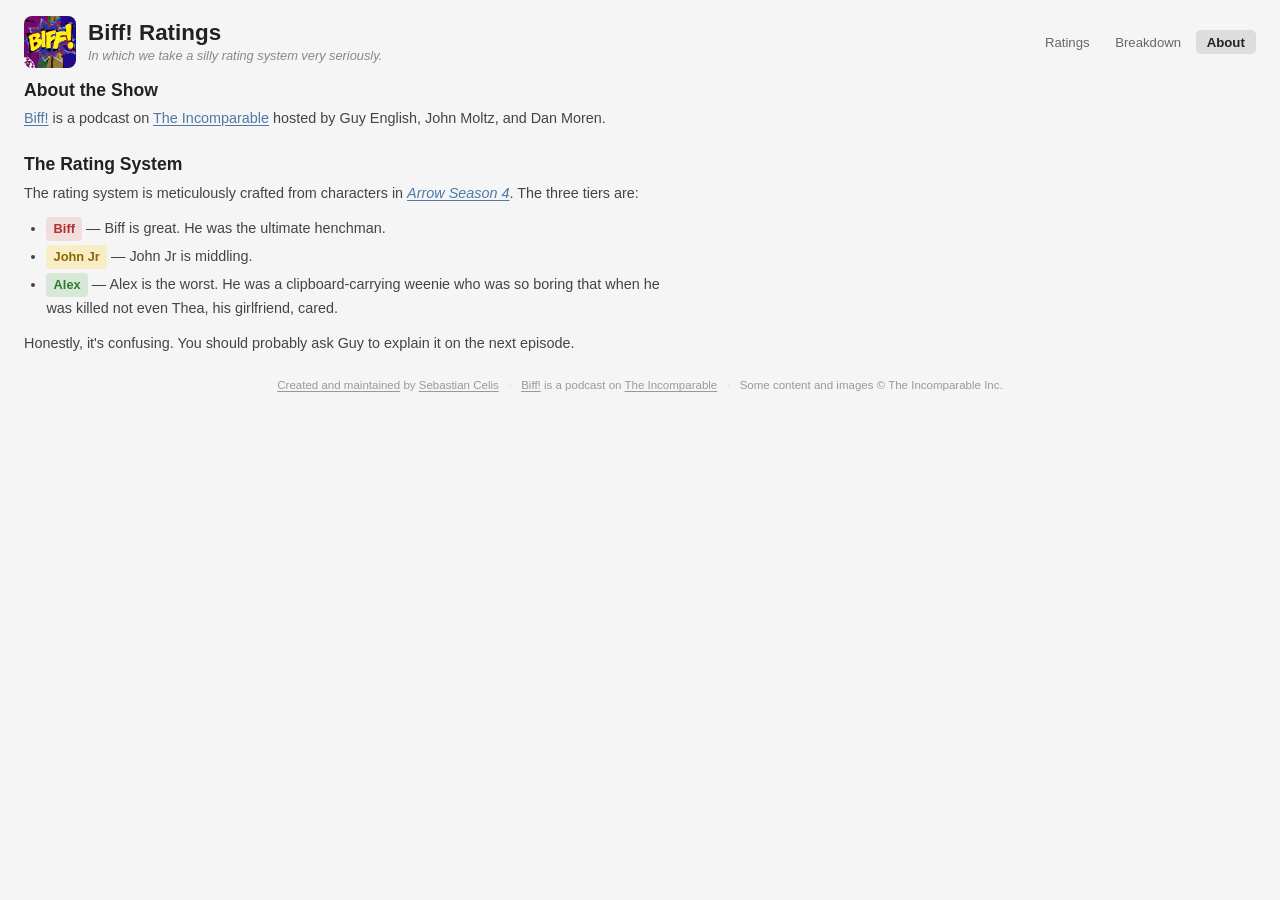
<file: about.html>
<!DOCTYPE html>
<html lang="en">
<head>
  <meta charset="UTF-8">
  <meta name="viewport" content="width=device-width, initial-scale=1.0">
  <title>Biff! Ratings — About</title>
  <link rel="stylesheet" href="style.css">
  <style>
    body {
      padding: 1rem 1.5rem;
      display: flex;
      flex-direction: column;
      min-height: 100%;
      gap: 0.75rem;
    }

    .page-content {
      flex: 1;
      max-width: 640px;
    }

    .page-content h2 {
      margin-top: 1.5rem;
      margin-bottom: 0.4rem;
    }

    .page-content h2:first-child {
      margin-top: 0;
    }

    .page-content p {
      font-size: 0.9rem;
      line-height: 1.6;
      color: #444;
      margin-bottom: 0.75rem;
    }

    .page-content ul {
      font-size: 0.9rem;
      line-height: 1.6;
      color: #444;
      padding-left: 1.4rem;
      margin-bottom: 0.75rem;
    }

    .page-content li {
      margin-bottom: 0.25rem;
    }

    .page-content a {
      color: #4e79a7;
      text-decoration: underline;
      text-underline-offset: 2px;
    }

    .page-content a:hover {
      color: #2c5282;
    }

    .rating-tier {
      display: inline-block;
      padding: 0.1rem 0.45rem;
      border-radius: 4px;
      font-size: 0.8rem;
      font-weight: 600;
    }

    .tier-biff    { background: rgba(220,80,80,0.15);  color: #b03030; }
    .tier-johnjr  { background: rgba(255,210,50,0.25); color: #8a6800; }
    .tier-alex    { background: rgba(100,180,100,0.2); color: #2f7a2f; }
  </style>
</head>
<body>
  <script src="header.js"></script>

  <main class="page-content">
    <h2 class="page-heading">About the Show</h2>
    <p>
      <a href="https://www.theincomparable.com/biff/" target="_blank" rel="noopener noreferrer">Biff!</a>
      is a podcast on <a href="https://www.theincomparable.com/" target="_blank" rel="noopener noreferrer">The Incomparable</a>
      hosted by Guy English, John Moltz, and Dan Moren.
    </p>

    <h2 class="page-heading">The Rating System</h2>
    <p>
      The rating system is meticulously crafted from characters in <a href="https://en.wikipedia.org/wiki/Arrow_season_4" target="_blank" rel="noopener noreferrer"><em>Arrow Season 4</em></a>. The three tiers are:
    </p>
    <ul>
      <li><span class="rating-tier tier-biff">Biff</span> — Biff is great. He was the ultimate henchman.</li>
      <li><span class="rating-tier tier-johnjr">John Jr</span> — John Jr is middling.</li>
      <li><span class="rating-tier tier-alex">Alex</span> — Alex is the worst. He was a clipboard-carrying weenie who was so boring that when he was killed not even Thea, his girlfriend, cared.</li>
    </ul>
    <p>
      Honestly, it's confusing. You should probably ask Guy to explain it on the next episode.
    </p>
  </main>

  <script src="footer.js"></script>
</body>
</html>
</file>
<file: style.css>
*, *::before, *::after { box-sizing: border-box; margin: 0; padding: 0; }

body {
  font-family: -apple-system, BlinkMacSystemFont, "Segoe UI", sans-serif;
  background: #f5f5f5;
  color: #222;
}

/* ── Site header ─────────────────────────────────────────── */

.site-header {
  display: flex;
  align-items: center;
  gap: 0.75rem;
  flex-shrink: 0;
}

.site-logo {
  height: 52px;
  width: 52px;
  border-radius: 8px;
  flex-shrink: 0;
}

h1 {
  font-size: 1.4rem;
  font-weight: 700;
  line-height: 1.1;
}

.tagline {
  font-size: 0.8rem;
  color: #888;
  font-style: italic;
  margin-top: 0.15rem;
}

/* ── Site header main ────────────────────────────────────── */

.site-header-main {
  flex: 1;
  display: flex;
  align-items: center;
  gap: 0.75rem;
}

/* ── Site nav ────────────────────────────────────────────── */

.site-nav {
  display: flex;
  gap: 0.2rem;
  flex-shrink: 0;
  margin-left: auto;
}

.nav-link {
  padding: 0.3rem 0.7rem;
  font-size: 0.825rem;
  font-weight: 500;
  color: #666;
  text-decoration: none;
  border-radius: 5px;
}

.nav-link:hover { color: #222; background: #e4e4e4; }

.nav-link[aria-current="page"] {
  color: #222;
  background: #ddd;
  font-weight: 600;
}

/* ── Mobile ──────────────────────────────────────────────── */

@media (max-width: 600px) {
  .site-logo { height: 40px; width: 40px; }
  h1 { font-size: 1.1rem; }
  .site-header { flex-direction: column; align-items: stretch; gap: 0.4rem; }
  .site-nav { margin-left: 0; align-self: flex-end; }
  .nav-link { padding: 0.3rem 0.5rem; font-size: 0.775rem; }
}

/* ── Page heading ────────────────────────────────────────── */

.page-heading {
  font-size: 1.1rem;
  font-weight: 700;
  color: #222;
}

/* ── Site footer ─────────────────────────────────────────── */

.site-footer {
  flex-shrink: 0;
  font-size: 0.72rem;
  color: #999;
  text-align: center;
  display: flex;
  flex-wrap: wrap;
  align-items: center;
  justify-content: center;
  gap: 0.2rem 0.6rem;
}

.site-footer a {
  color: inherit;
  text-decoration: underline;
  text-underline-offset: 2px;
}

.site-footer a:hover { color: #555; }
.site-footer .sep { opacity: 0.4; }
</file>
